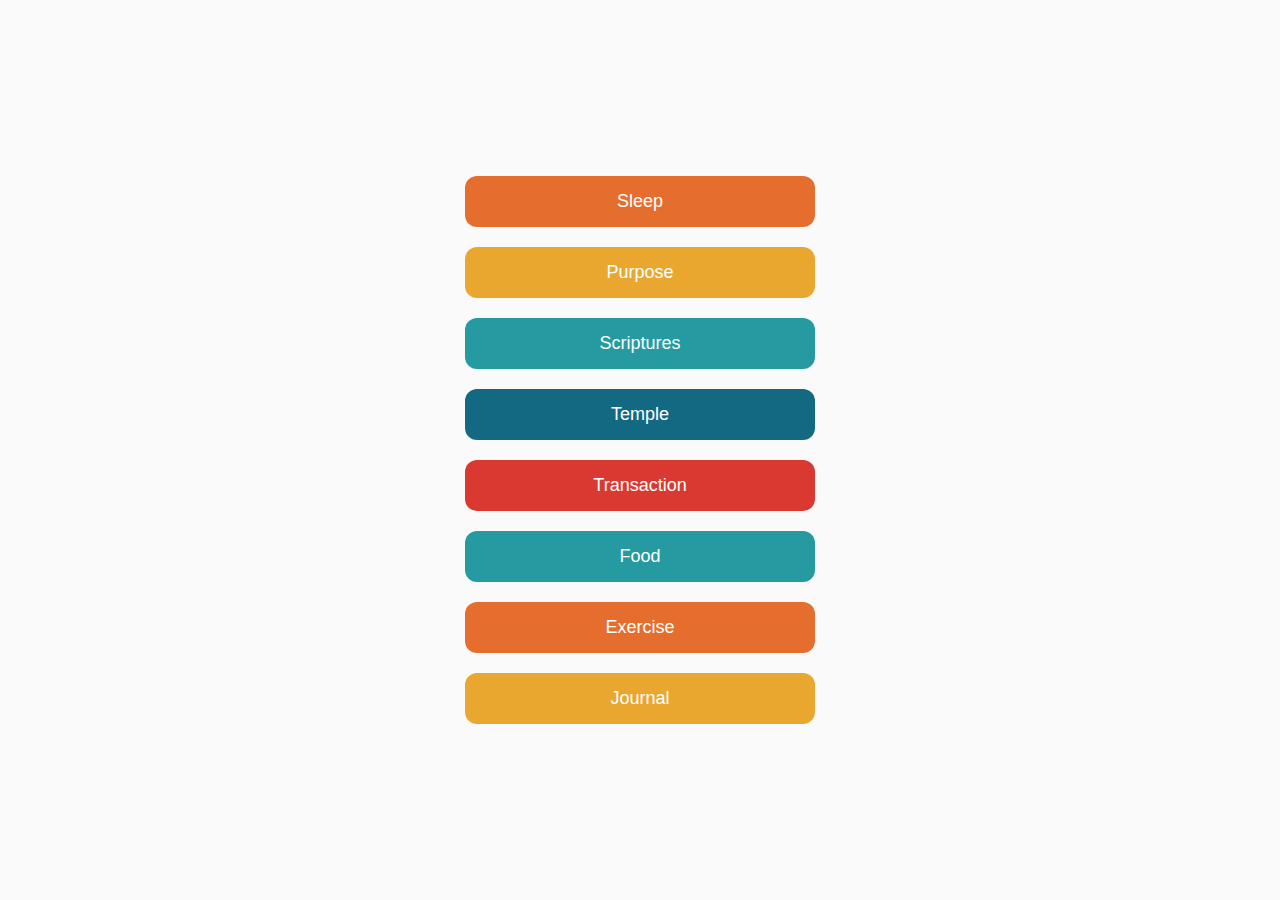
<file: index.html>
<!DOCTYPE html>
<html lang="en">
<head>
    <meta charset="UTF-8">
    <title>Daily Tracker</title>
    <link rel="stylesheet" href="vibrant-retro.css">
</head>
<body>

    <section id="home">
        <button id="Sleep" onclick="location.href='sleep.html'">Sleep</button>
        <button id="Purpose" onclick="location.href='Purpose.html'">Purpose</button>
        <button id="Scriptures" onclick="location.href='scriptures.html'">Scriptures</button>
        <button id="Temple" onclick="location.href='Temple.html'">Temple</button>
        <button id="Transaction" onclick="location.href='transaction.html'">Transaction</button>
        <button id="Food" onclick="location.href='food.html'">Food</button>
        <button id="Exercise" onclick="location.href='exercise.html'">Exercise</button>
        <button id="Journal" onclick="location.href='journal.html'">Journal</button>
    </section>
</body>
</html>
</file>
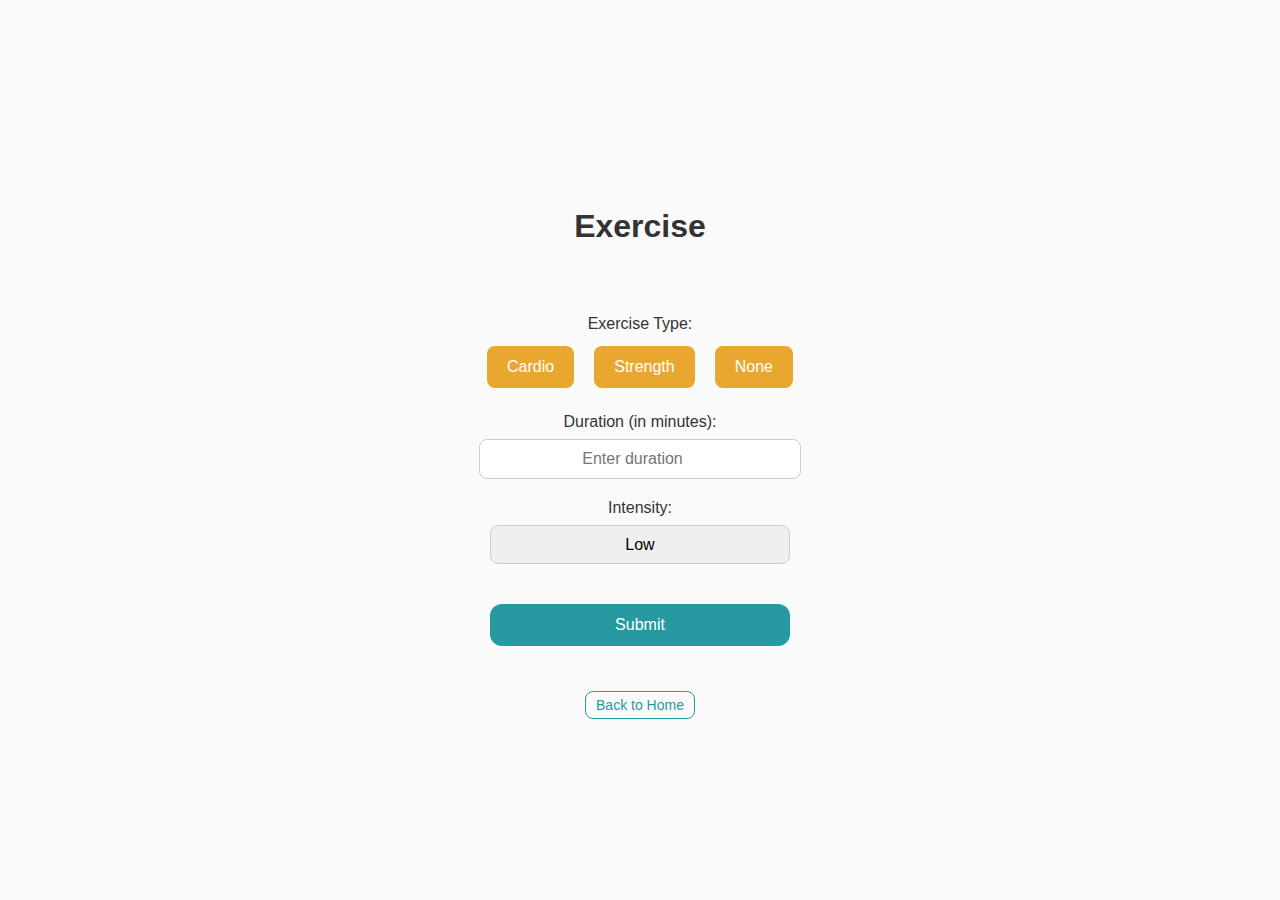
<file: exercise.html>
<!DOCTYPE html>
<html lang="en">
<head>
    <meta charset="UTF-8">
    <title>Exercise</title>
    <link rel="stylesheet" href="vibrant-retro.css">
</head>
<body>
    <header>
        <h1>Exercise</h1>
    </header>

    <section id="exercise">
        <div class="input-group">
            <label for="exercise-type">Exercise Type:</label>
            <div id="exercise-type">
                <button class="exercise-btn" id="cardio-btn" onclick="selectExerciseType('Cardio')">Cardio</button>
                <button class="exercise-btn" id="strength-btn" onclick="selectExerciseType('Strength')">Strength</button>
                <button class="exercise-btn" id="none-btn" onclick="selectExerciseType('None')">None</button>
            </div>
        </div>

        <div class="input-group">
            <label for="duration">Duration (in minutes):</label>
            <input type="number" id="duration" placeholder="Enter duration" min="0">
        </div>

        <div class="input-group">
            <label for="intensity">Intensity:</label>
            <select id="intensity">
                <option>Low</option>
                <option>Medium</option>
                <option>High</option>
            </select>
        </div>

        <button class="submit-btn" onclick="submitExercise()">Submit</button>
    </section>

    <div class="back-home">
        <a href="index.html">Back to Home</a>
    </div>

    <script>
        const scriptURL = 'https://script.google.com/macros/s/AKfycbxAkKYqDOiFt9sICkdNkbvP9QHegiGFI0ho9vjKFtAqjQrVqmrfcePCaiVjvPRtNr-bvQ/exec';

        // Function to select exercise type
        function selectExerciseType(type) {
            document.querySelectorAll('.exercise-btn').forEach(btn => btn.classList.remove('selected'));
            document.getElementById(`${type.toLowerCase()}-btn`).classList.add('selected');
        }

        async function submitExercise() {
            const exerciseType = document.querySelector('.exercise-btn.selected')?.innerText || "None";
            const duration = document.getElementById('duration').value;
            const intensity = document.getElementById('intensity').value;
            const timestamp = new Date().toLocaleString(); // Capture the current date and time
            
            // Validate duration input
            if (!duration || isNaN(duration) || duration <= 0) {
                alert('Please enter a valid duration in minutes.');
                return;
            }

            try {
                const res = await fetch(scriptURL, {
                    method: 'POST',
                    body: JSON.stringify({ action: 'logExerciseData', exerciseType, duration, intensity, timestamp }),
                    headers: { 'Content-Type': 'application/json' }
                });

                const result = await res.json();
                if (result.status === 'success') {
                    alert(`Exercise recorded: ${exerciseType}, ${duration} mins, ${intensity}`);
                } else {
                    alert('Error: Exercise entry could not be recorded. Please try again.');
                }
            } catch (error) {
                console.error('Error:', error);
                alert('Failed to submit data. Check your internet connection or permissions on the Google Apps Script.');
            }
        }
    </script>
</body>
</html>
</file>
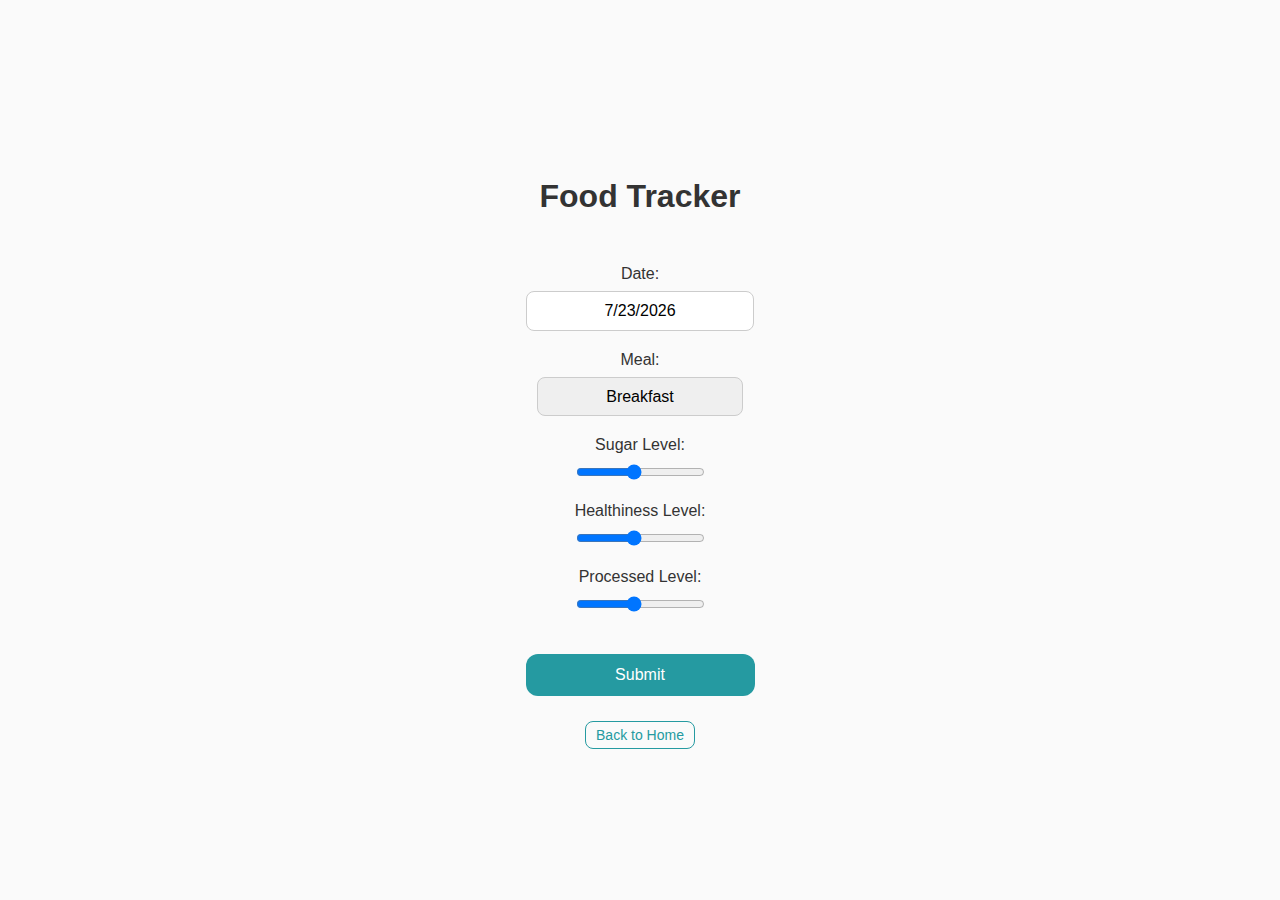
<file: food.html>
<!DOCTYPE html>
<html lang="en">
<head>
    <meta charset="UTF-8">
    <title>Food Tracker</title>
    <link rel="stylesheet" href="vibrant-retro.css">
</head>
<body>
    <header>
        <h1>Food Tracker</h1>
    </header>

    <section id="food-entry">
        <div class="input-group">
            <label for="current-date">Date:</label>
            <input type="text" id="current-date" readonly>
        </div>
        <div class="input-group">
            <label for="meal-select">Meal:</label>
            <select id="meal-select">
                <option>Breakfast</option>
                <option>Lunch</option>
                <option>Dinner</option>
                <option>Snack</option>
            </select>
        </div>
        <div class="input-group">
            <label for="sugar-level">Sugar Level:</label>
            <input type="range" id="sugar-level" min="1" max="10" value="5">
        </div>
        <div class="input-group">
            <label for="healthy-level">Healthiness Level:</label>
            <input type="range" id="healthy-level" min="1" max="10" value="5">
        </div>
        <div class="input-group">
            <label for="processed-level">Processed Level:</label>
            <input type="range" id="processed-level" min="1" max="10" value="5">
        </div>
        <button class="submit-btn" onclick="submitFood()">Submit</button>
    </section>
    <div class="back-home">
        <a href="index.html">Back to Home</a>
    </div>

    <script>
        const scriptURL = 'https://script.google.com/macros/s/AKfycbxAkKYqDOiFt9sICkdNkbvP9QHegiGFI0ho9vjKFtAqjQrVqmrfcePCaiVjvPRtNr-bvQ/exec';

        // Set today's date in the current-date field
        document.addEventListener("DOMContentLoaded", () => {
            const today = new Date();
            const formattedDate = today.toLocaleDateString();
            document.getElementById("current-date").value = formattedDate;
        });

        async function submitFood() {
            const date = document.getElementById('current-date').value;
            const meal = document.getElementById('meal-select').value;
            const sugarLevel = document.getElementById('sugar-level').value;
            const healthiness = document.getElementById('healthy-level').value;
            const processed = document.getElementById('processed-level').value;
            const timestamp = new Date().toLocaleString(); // Capture the current date and time
            
            try {
                const res = await fetch(scriptURL, {
                    method: 'POST',
                    body: JSON.stringify({ action: 'logFoodData', date, meal, sugarLevel, healthiness, processed, timestamp }),
                    headers: { 'Content-Type': 'application/json' }
                });

                const result = await res.json();
                if (result.status === 'success') {
                    alert(`Food entry recorded for ${meal} on ${date}`);
                } else {
                    alert('Error: Food entry could not be recorded. Please try again.');
                }
            } catch (error) {
                console.error('Error:', error);
                alert('Failed to submit data. Check your internet connection or permissions on the Google Apps Script.');
            }
        }
    </script>
</body>
</html>
</file>
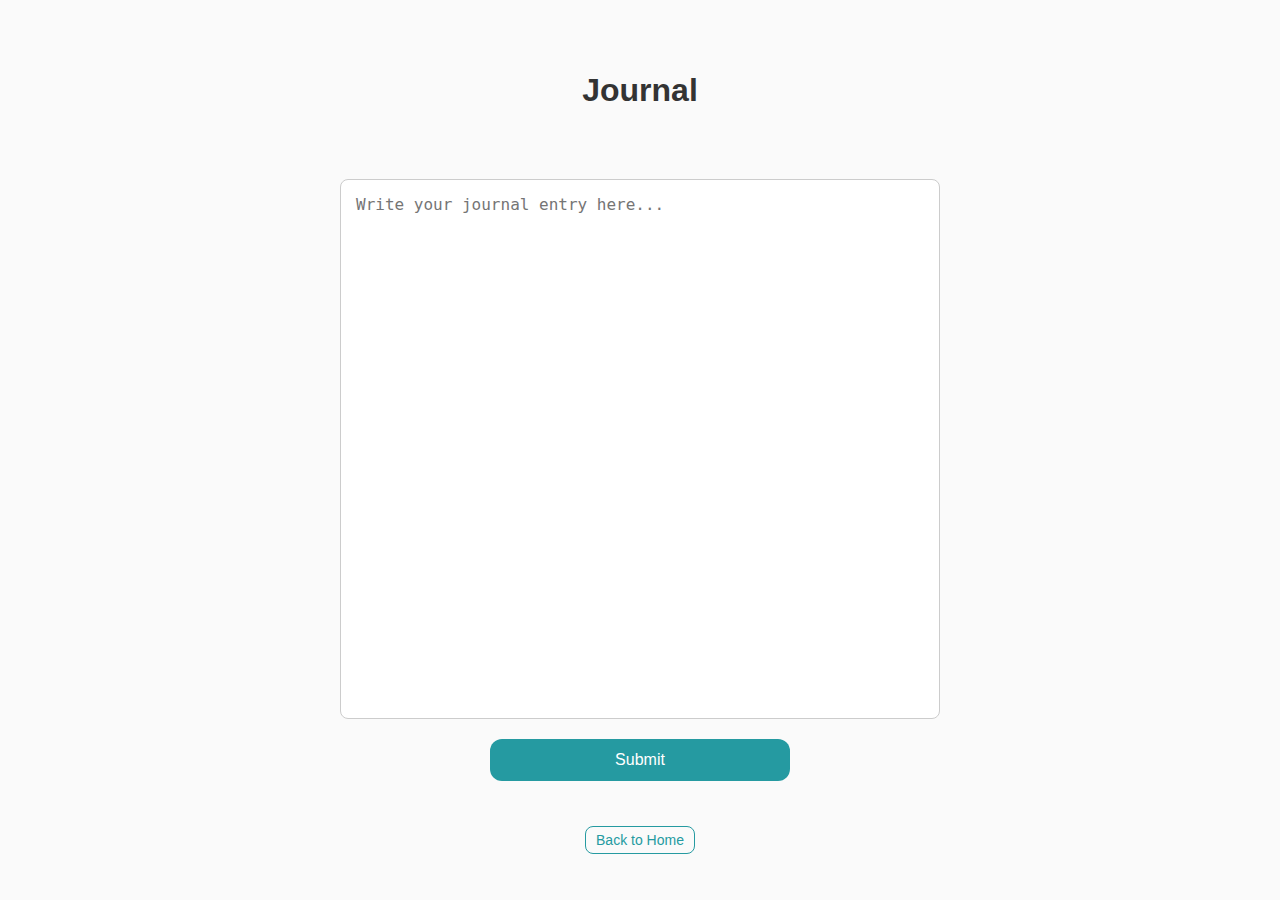
<file: journal.html>
<!DOCTYPE html>
<html lang="en">
<head>
    <meta charset="UTF-8">
    <title>Journal</title>
    <link rel="stylesheet" href="vibrant-retro.css">
</head>
<body>
    <header>
        <h1>Journal</h1>
    </header>

    <section id="journal-section">
        <textarea id="journal-entry" placeholder="Write your journal entry here..."></textarea>
        <button class="submit-btn" onclick="submitJournal()">Submit</button>
    </section>

    <div class="back-home">
        <a href="index.html">Back to Home</a>
    </div>

    <script>
        const scriptURL = 'https://script.google.com/macros/s/AKfycbxAkKYqDOiFt9sICkdNkbvP9QHegiGFI0ho9vjKFtAqjQrVqmrfcePCaiVjvPRtNr-bvQ/exec';

        async function submitJournal() {
            const journalEntry = document.getElementById('journal-entry').value.trim();
            const timestamp = new Date().toLocaleString(); // Capture the current date and time
            
            // Validate journal entry
            if (!journalEntry) {
                alert('Please enter a journal entry before submitting.');
                return;
            }

            try {
                const res = await fetch(scriptURL, {
                    method: 'POST',
                    body: JSON.stringify({ action: 'logJournalEntry', journalEntry, timestamp }),
                    headers: { 'Content-Type': 'application/json' }
                });

                const result = await res.json();
                if (result.status === 'success') {
                    alert('Journal entry recorded');
                    document.getElementById('journal-entry').value = ''; // Clear the textarea after submission
                } else {
                    alert('Error: Journal entry could not be recorded. Please try again.');
                }
            } catch (error) {
                console.error('Error:', error);
                alert('Failed to submit data. Check your internet connection or permissions on the Google Apps Script.');
            }
        }
    </script>
</body>
</html>
</file>
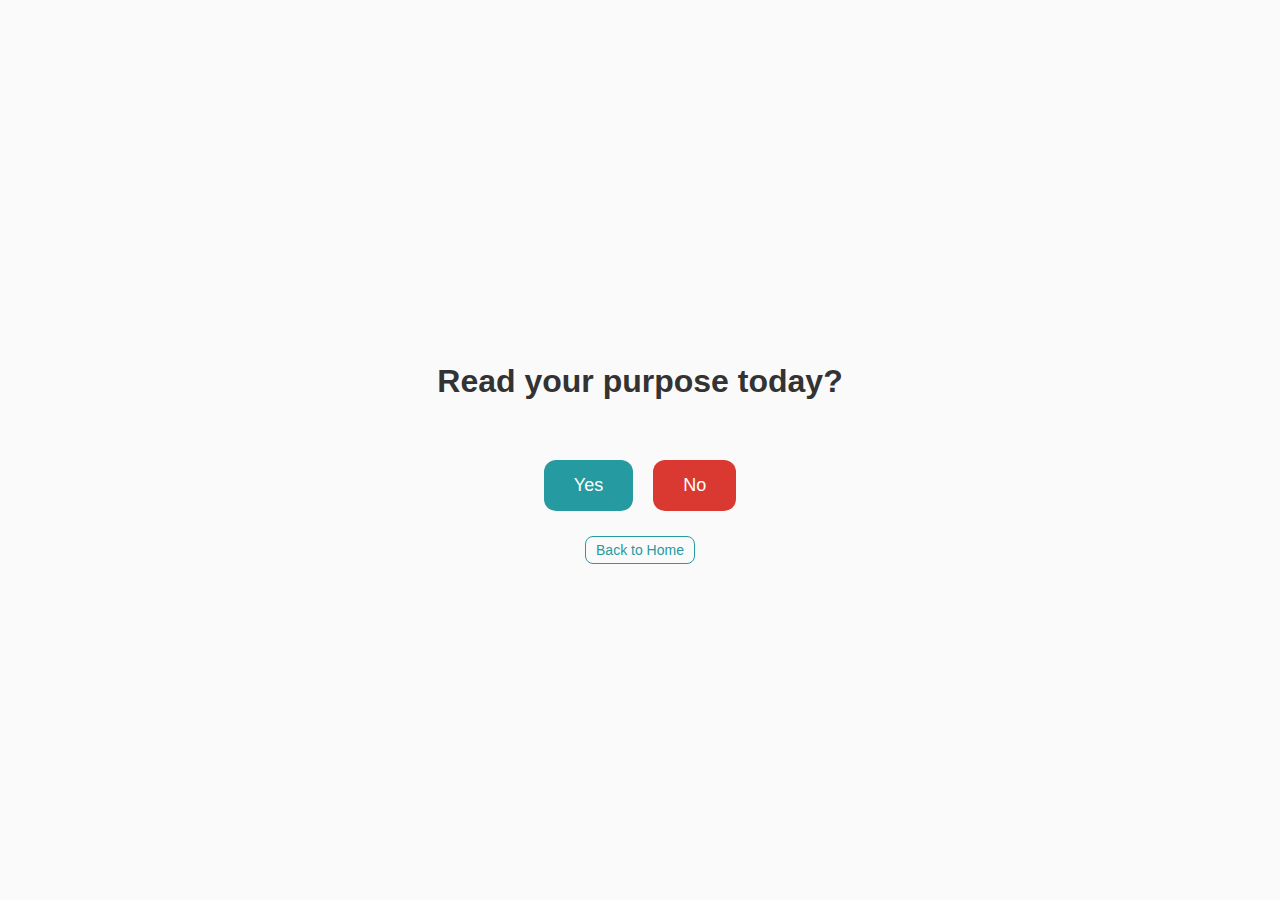
<file: purpose.html>
<!DOCTYPE html>
<html lang="en">
<head>
    <meta charset="UTF-8">
    <title>Purpose Tracker</title>
    <link rel="stylesheet" href="vibrant-retro.css">
</head>
<body>
    <header>
        <h1>Read your purpose today?</h1>
    </header>

    <section id="purpose">
        <button class="yes-btn" onclick="recordResponse('Yes')">Yes</button>
        <button class="no-btn" onclick="recordResponse('No')">No</button>
    </section>
    <div class="back-home">
        <a href="index.html">Back to Home</a>
    </div>

    <script>
        const scriptURL = 'https://script.google.com/macros/s/AKfycbxAkKYqDOiFt9sICkdNkbvP9QHegiGFI0ho9vjKFtAqjQrVqmrfcePCaiVjvPRtNr-bvQ/exec';

        async function recordResponse(response) {
            const timestamp = new Date().toLocaleString(); // Capture the current date and time
            
            try {
                const res = await fetch(scriptURL, {
                    method: 'POST',
                    body: JSON.stringify({ action: 'logPurposeData', response, timestamp }),
                    headers: { 'Content-Type': 'application/json' }
                });
                
                const result = await res.json();
                if (result.status === 'success') {
                    alert(`Response recorded: ${response}`);
                } else {
                    alert('Error: Response could not be recorded. Please try again.');
                }
            } catch (error) {
                console.error('Error:', error);
                alert('Failed to submit data. Check your internet connection or permissions on the Google Apps Script.');
            }
        }
    </script>
</body>
</html>
</file>
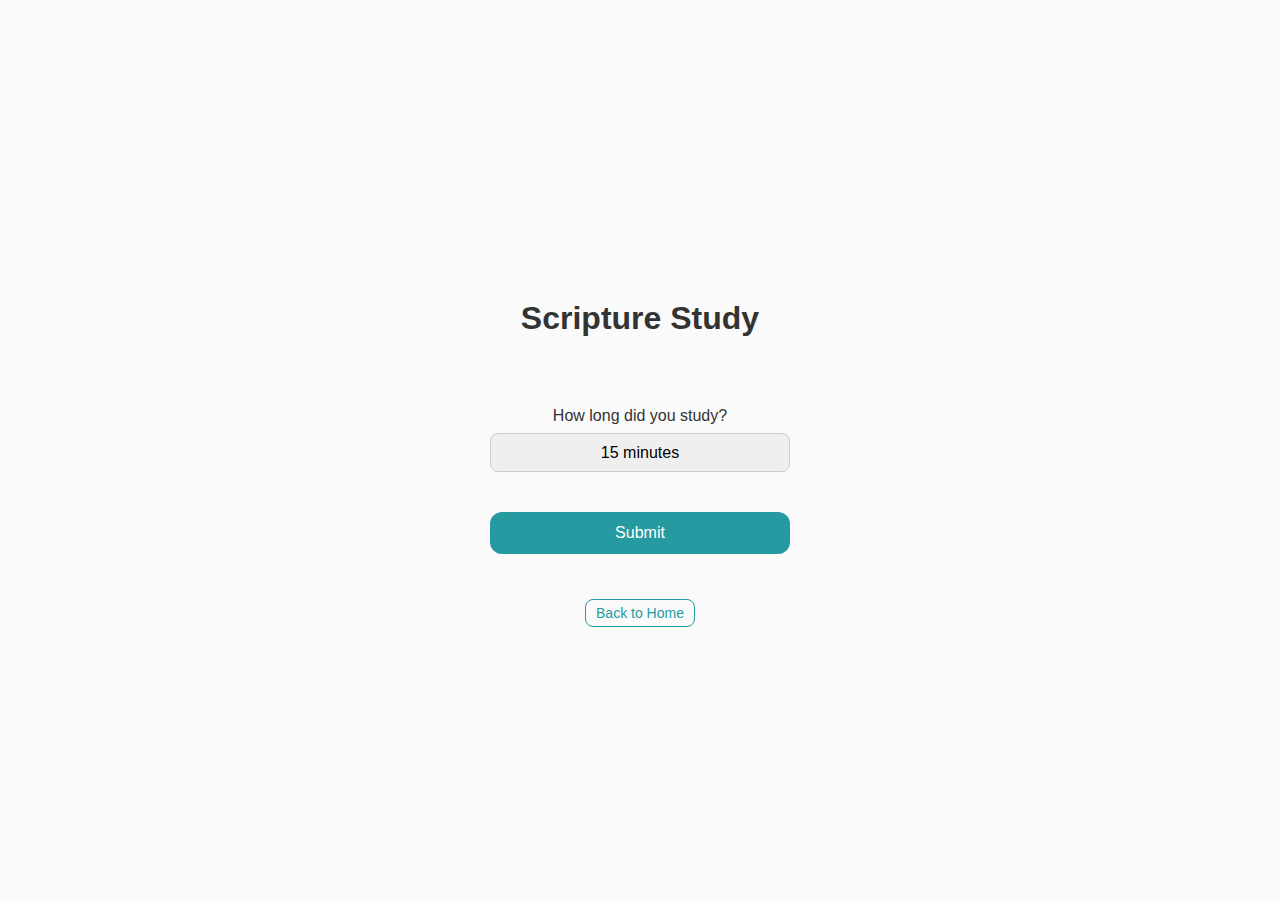
<file: scriptures.html>
<!DOCTYPE html>
<html lang="en">
<head>
    <meta charset="UTF-8">
    <title>Scripture Study Tracker</title>
    <link rel="stylesheet" href="vibrant-retro.css">
</head>
<body>
    <header>
        <h1>Scripture Study</h1>
    </header>

    <section id="study-section">
        <div class="input-group">
            <label for="studyDuration">How long did you study?</label>
            <select id="studyDuration" name="studyDuration">
                <option value="15">15 minutes</option>
                <option value="30">30 minutes</option>
                <option value="45">45 minutes</option>
                <option value="60">60 minutes</option>
            </select>
        </div>
        <button class="submit-btn" onclick="submitStudyTime()">Submit</button>
    </section>
    <div class="back-home">
        <a href="index.html">Back to Home</a>
    </div>
    
    <script>
        const scriptURL = 'https://script.google.com/macros/s/AKfycbxAkKYqDOiFt9sICkdNkbvP9QHegiGFI0ho9vjKFtAqjQrVqmrfcePCaiVjvPRtNr-bvQ/exec';

        async function submitStudyTime() {
            const duration = document.getElementById('studyDuration').value;
            const timestamp = new Date().toLocaleString(); // Capture the current date and time
            
            try {
                const res = await fetch(scriptURL, {
                    method: 'POST',
                    body: JSON.stringify({ action: 'logScriptureStudyData', studyDuration: duration, timestamp }),
                    headers: { 'Content-Type': 'application/json' }
                });
                
                const result = await res.json();
                if (result.status === 'success') {
                    alert(`Study time recorded: ${duration} minutes`);
                } else {
                    alert('Error: Study time could not be recorded. Please try again.');
                }
            } catch (error) {
                console.error('Error:', error);
                alert('Failed to submit data. Check your internet connection or permissions on the Google Apps Script.');
            }
        }
    </script>
</body>
</html>
</file>
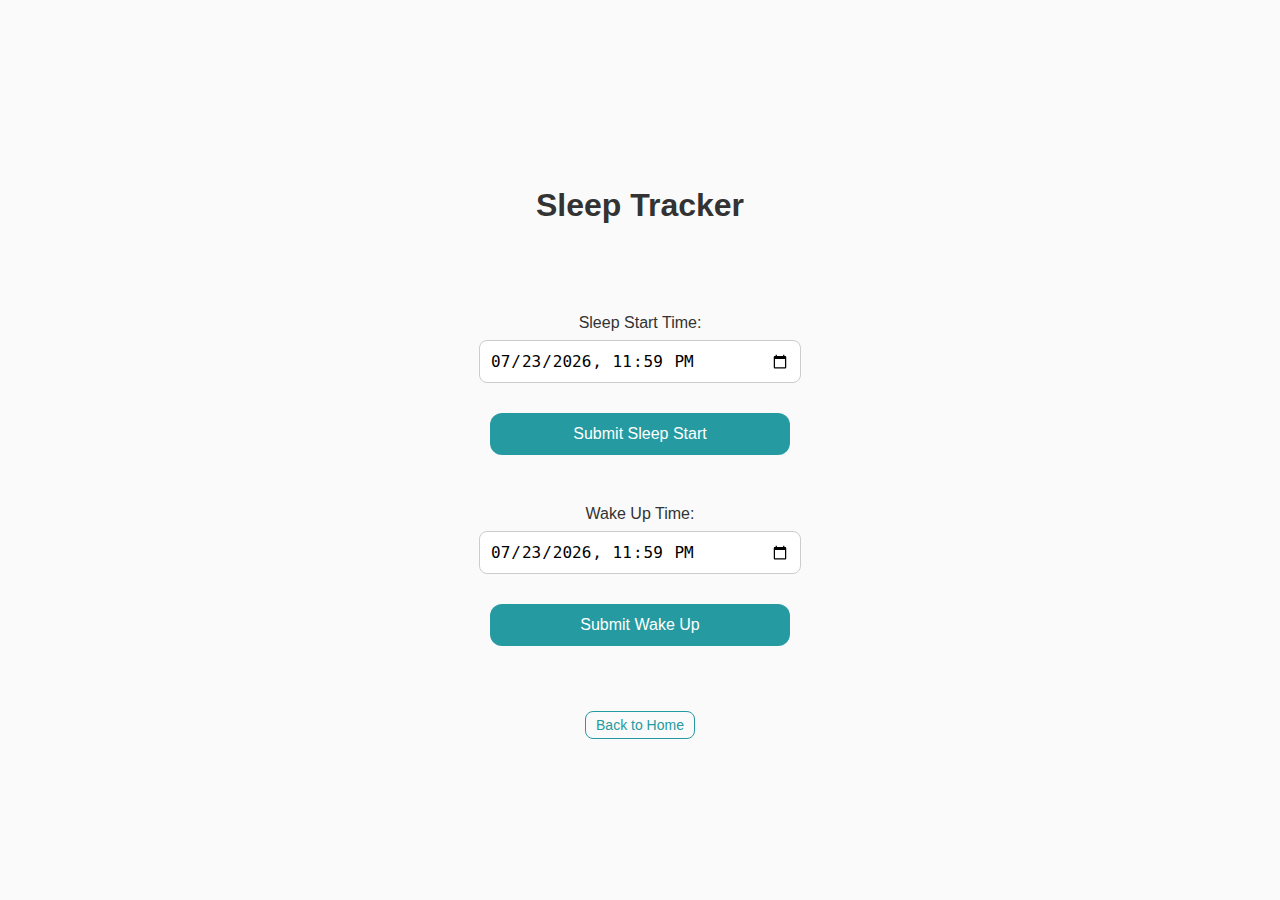
<file: sleep.html>
<!DOCTYPE html>
<html lang="en">
<head>
    <meta charset="UTF-8">
    <title>Sleep Tracker</title>
    <link rel="stylesheet" href="vibrant-retro.css">
</head>
<body>
    <header>
        <h1>Sleep Tracker</h1>
    </header>

    <section id="tracker">
        <div class="entry">
            <label for="sleepStartTime">Sleep Start Time:</label>
            <input type="datetime-local" id="sleepStartTime">
            <button class="submit-btn" onclick="submitTime('sleepStartTime', 'Sleep')">Submit Sleep Start</button>
        </div>

        <div class="entry">
            <label for="wakeUpTime">Wake Up Time:</label>
            <input type="datetime-local" id="wakeUpTime">
            <button class="submit-btn" onclick="submitTime('wakeUpTime', 'WakeUp')">Submit Wake Up</button>
        </div>
    </section>

    <script>
        const scriptURL = 'https://script.google.com/macros/s/AKfycbxAkKYqDOiFt9sICkdNkbvP9QHegiGFI0ho9vjKFtAqjQrVqmrfcePCaiVjvPRtNr-bvQ/exec';

        // Automatically set the current date and time in the datetime-local fields
        function setCurrentDateTime() {
            const now = new Date();

            const year = now.getFullYear();
            const month = String(now.getMonth() + 1).padStart(2, '0'); // Months are 0-indexed
            const day = String(now.getDate()).padStart(2, '0');
            const hours = String(now.getHours()).padStart(2, '0');
            const minutes = String(now.getMinutes()).padStart(2, '0');

            const formattedDateTime = `${year}-${month}-${day}T${hours}:${minutes}`;
            
            document.getElementById('sleepStartTime').value = formattedDateTime;
            document.getElementById('wakeUpTime').value = formattedDateTime;
        }


        // Function to submit either sleep start time or wake up time to the specified sheet
        async function submitTime(inputId, sheetName) {
            const timeValue = document.getElementById(inputId).value;
            const data = {
                action: 'logTimeData',
                timeValue: timeValue,
                sheetName: sheetName
            };

            try {
                const response = await fetch(scriptURL, {
                    method: 'POST',
                    body: JSON.stringify(data),
                    headers: { 'Content-Type': 'application/json' }
                });
                const result = await response.json();
                if (result.status === 'success') {
                    alert(`${inputId === 'sleepStartTime' ? 'Sleep Start' : 'Wake Up'} recorded as: ${timeValue}`);
                } else {
                    alert('There was an error recording your data. Please try again.');
                }
            } catch (error) {
                console.error('Error:', error);
                alert('Failed to submit data. Check your internet connection or permissions on the Google Apps Script.');
            }
        }

        // Initialize the date and time when the page loads
        window.onload = setCurrentDateTime;
    </script>

    <div class="back-home">
        <a href="index.html">Back to Home</a>
    </div>
</body>
</html>
</file>
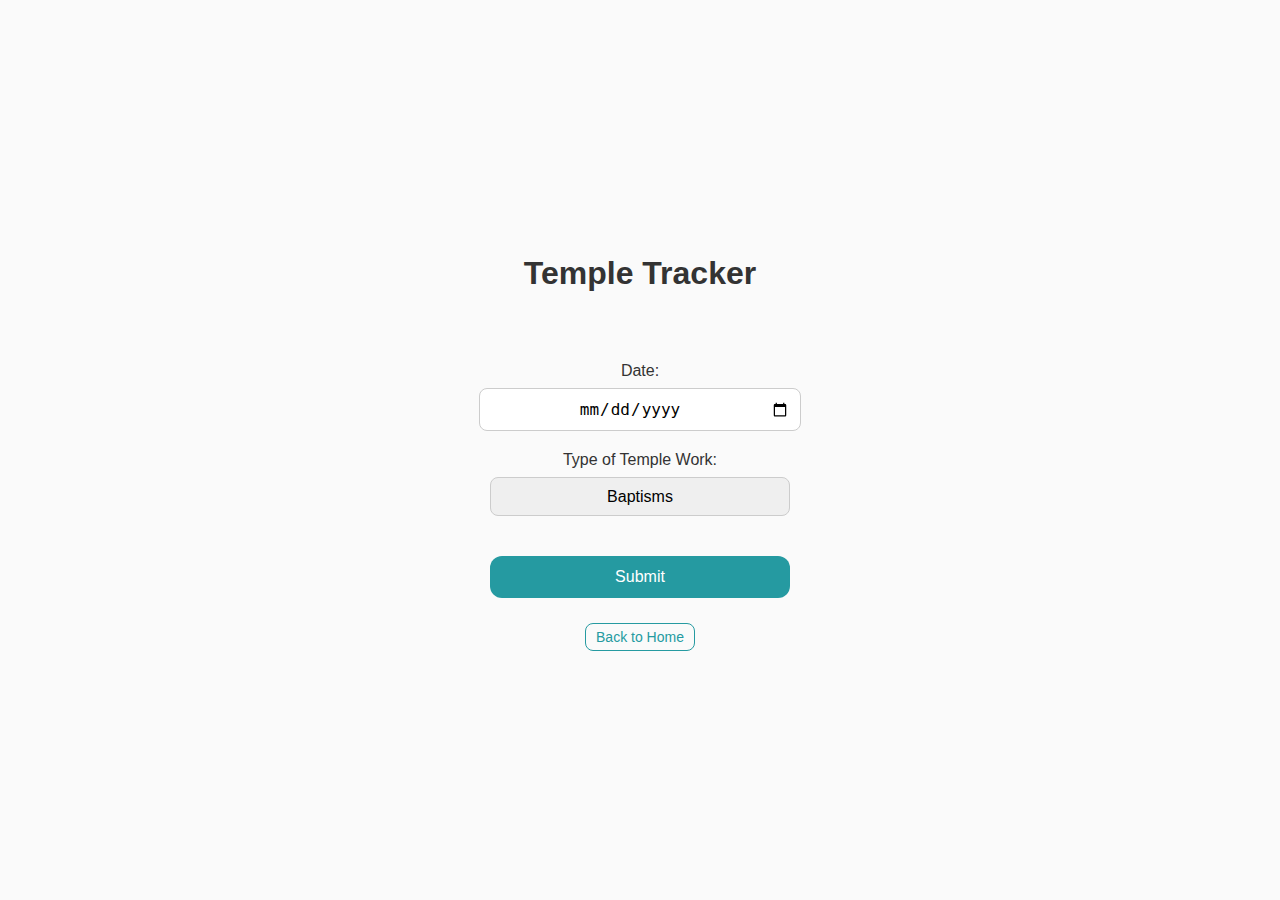
<file: temple.html>
<!DOCTYPE html>
<html lang="en">
<head>
    <meta charset="UTF-8">
    <title>Temple Tracker</title>
    <link rel="stylesheet" href="vibrant-retro.css">
</head>
<body>
    <header>
        <h1>Temple Tracker</h1>
    </header>

    <section id="temple-section">
        <div class="input-group">
            <label for="templeDate">Date:</label>
            <input type="date" id="templeDate">
        </div>
        
        <div class="input-group">
            <label for="templeWork">Type of Temple Work:</label>
            <select id="templeWork" name="templeWork">
                <option value="Baptisms">Baptisms</option>
                <option value="Initiatory">Initiatory</option>
                <option value="Endowment">Endowment</option>
                <option value="Sealings">Sealings</option>
            </select>
        </div>

        <button class="submit-btn" onclick="submitTempleWork()">Submit</button>
        <div class="back-home">
            <a href="index.html">Back to Home</a>
        </div>
    </section>

    <script>
        const scriptURL = 'https://script.google.com/macros/s/AKfycbxAkKYqDOiFt9sICkdNkbvP9QHegiGFI0ho9vjKFtAqjQrVqmrfcePCaiVjvPRtNr-bvQ/exec';

        async function submitTempleWork() {
            const date = document.getElementById('templeDate').value;
            const templeWork = document.getElementById('templeWork').value;
            const timestamp = new Date().toLocaleString(); // Capture the current date and time
            
            if (!date || !templeWork) {
                alert('Please fill in both the date and type of temple work.');
                return;
            }

            try {
                const res = await fetch(scriptURL, {
                    method: 'POST',
                    body: JSON.stringify({ action: 'logTempleData', templeDate: date, templeWork, timestamp }),
                    headers: { 'Content-Type': 'application/json' }
                });
                
                const result = await res.json();
                if (result.status === 'success') {
                    alert(`Temple work recorded for ${date}: ${templeWork}`);
                } else {
                    alert('Error: Temple work could not be recorded. Please try again.');
                }
            } catch (error) {
                console.error('Error:', error);
                alert('Failed to submit data. Check your internet connection or permissions on the Google Apps Script.');
            }
        }
    </script>
</body>
</html>
</file>
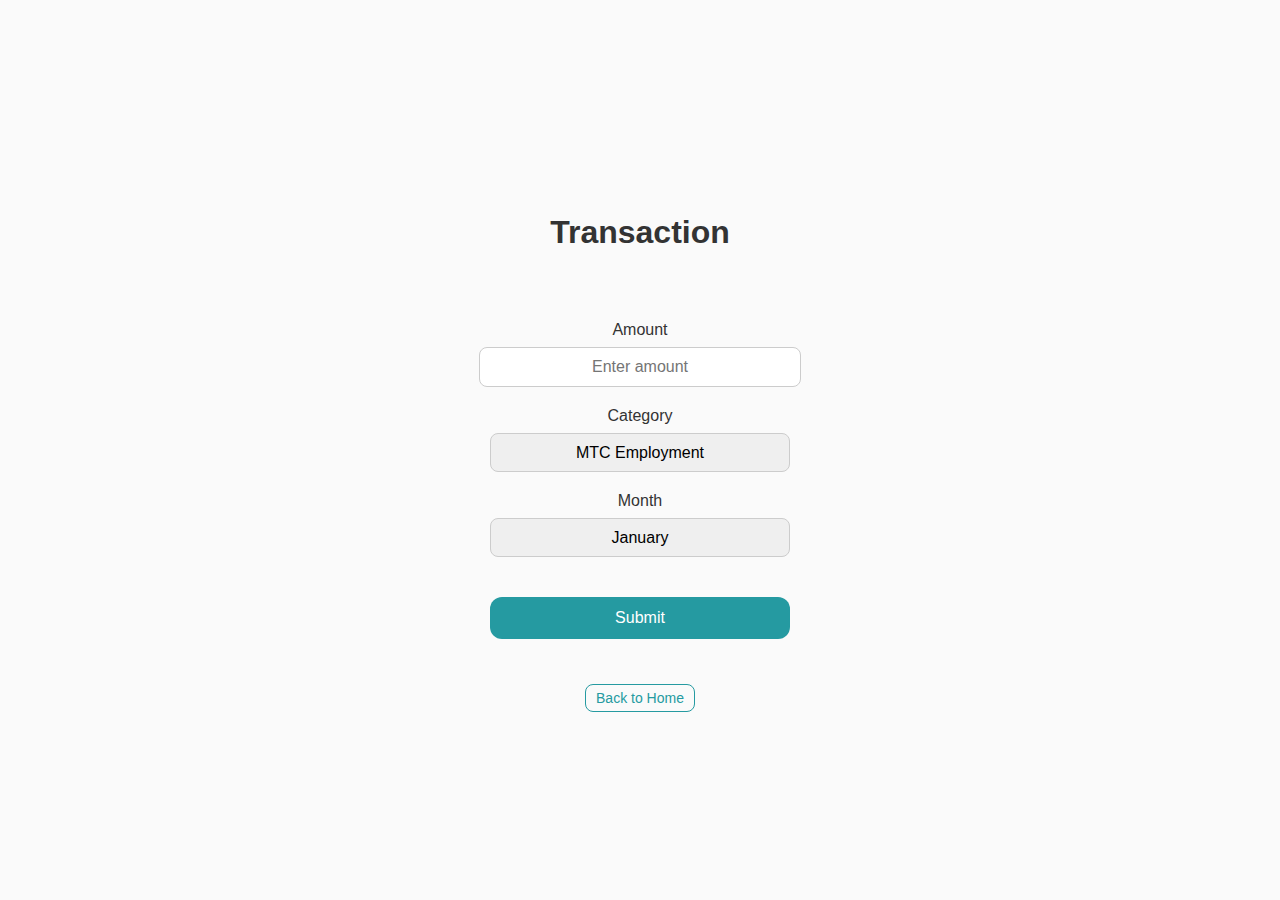
<file: transaction.html>
<!DOCTYPE html>
<html lang="en">
<head>
    <meta charset="UTF-8">
    <title>Transaction</title>
    <link rel="stylesheet" href="vibrant-retro.css">
</head>
<body>
    <header>
        <h1>Transaction</h1>
    </header>

    <section id="transaction-entry">
        <div class="input-group">
            <label for="amount">Amount</label>
            <input type="text" id="amount" placeholder="Enter amount">
        </div>

        <div class="input-group">
            <label for="category">Category</label>
            <select id="category">
                <option>MTC Employment</option>
                <option>Gifts Received</option>
                <option>Other Cashflow</option>
                <option>Tithing</option>
                <option>Rent</option>
                <option>Utilities</option>
                <option>Food</option>
                <option>Tuition</option>
                <option>Books</option>
                <option>Gifts</option>
                <option>Transportation</option>
                <option>Entrepreneurship</option>
                <option>Dates</option>
                <option>Miscellaneous Needs</option>
                <option>Miscellaneous Wants</option>
                <option>Wedding</option>
                <option>Other</option>
            </select>
        </div>

        <div class="input-group">
            <label for="month">Month</label>
            <select id="month">
                <option>January</option>
                <option>February</option>
                <option>March</option>
                <option>April</option>
                <option>May</option>
                <option>June</option>
                <option>July</option>
                <option>August</option>
                <option>September</option>
                <option>October</option>
                <option>November</option>
                <option>December</option>
            </select>
        </div>

        <button class="submit-btn" onclick="submitTransaction()">Submit</button>
    </section>

    <div class="back-home">
        <a href="index.html">Back to Home</a>
    </div>

    <script>
        const scriptURL = 'https://script.google.com/macros/s/AKfycbxAkKYqDOiFt9sICkdNkbvP9QHegiGFI0ho9vjKFtAqjQrVqmrfcePCaiVjvPRtNr-bvQ/exec';

        async function submitTransaction() {
            const amount = document.getElementById('amount').value;
            const category = document.getElementById('category').value;
            const month = document.getElementById('month').value;
            const timestamp = new Date().toLocaleString(); // Capture the current date and time

            // Validate amount input
            if (!amount || isNaN(amount)) {
                alert('Please enter a valid amount.');
                return;
            }

            try {
                const res = await fetch(scriptURL, {
                    method: 'POST',
                    body: JSON.stringify({ action: 'logTransactionData', amount, category, month, timestamp }),
                    headers: { 'Content-Type': 'application/json' }
                });

                const result = await res.json();
                if (result.status === 'success') {
                    alert(`Transaction recorded: ${amount} - ${category} for ${month}`);
                } else {
                    alert('Error: Transaction could not be recorded. Please try again.');
                }
            } catch (error) {
                console.error('Error:', error);
                alert('Failed to submit data. Check your internet connection or permissions on the Google Apps Script.');
            }
        }
    </script>
</body>
</html>
</file>
<file: vibrant-retro.css>
body {
    font-family: 'Verdana', sans-serif;
    background-color: #fafafa;
    color: #333;
    text-align: center;
    display: flex;
    flex-direction: column;
    align-items: center;
    justify-content: center;
    height: 100vh;
    margin: 0;
}

header {
    margin-bottom: 20px;
}

h1 {
    font-size: 2rem;
    color: #333;
    margin-bottom: 30px;
}

#home {
    padding: 20px;
    display: flex;
    flex-direction: column;
    align-items: center;
    width: 100%;
}

button {
    border: none;
    padding: 15px 30px;
    margin: 10px 0;
    font-size: 18px;
    border-radius: 12px;
    width: 90%;
    max-width: 350px;
    color: #fff;
    transition: transform 0.2s ease, background-color 0.3s ease;
    cursor: pointer;
}

button:hover {
    transform: translateY(-3px);
    opacity: 0.9;
}

/* Color styling for each button */
button#WakeUp { background-color: #DA3931; }      /* Vermilion */
button#Sleep { background-color: #E56E2E; }       /* Spanish Orange */
button#Purpose { background-color: #EAA72F; }     /* Honeygold Yellow */
button#Scriptures { background-color: #259AA1; }  /* Dark Cyan */
button#Temple { background-color: #146982; }      /* Cerulean */
button#Transaction { background-color: #DA3931; } /* Vermilion */
button#Food { background-color: #259AA1; }        /* Dark Cyan */
button#Exercise { background-color: #E56E2E; }    /* Spanish Orange */
button#Journal { background-color: #EAA72F; }     /* Honeygold Yellow */


body {
    font-family: 'Verdana', sans-serif;
    background-color: #fafafa;
    color: #333;
    text-align: center;
    display: flex;
    flex-direction: column;
    align-items: center;
    justify-content: center;
    height: 100vh;
    margin: 0;
}

header {
    margin-bottom: 20px;
}

h1 {
    font-size: 2rem;
    color: #333;
}

#tracker {
    padding: 20px;
    display: flex;
    flex-direction: column;
    align-items: center;
    width: 100%;
    max-width: 400px;
}

.entry {
    margin: 20px 0;
    display: flex;
    flex-direction: column;
    align-items: center;
    width: 100%;
}

label {
    font-size: 1rem;
    margin-bottom: 8px;
}

input[type="datetime-local"] {
    padding: 10px;
    font-size: 16px;
    width: 90%;
    max-width: 300px;
    border: 1px solid #ccc;
    border-radius: 8px;
    margin-bottom: 10px;
}

.submit-btn {
    background-color: #259AA1; /* Dark cyan */
    width: 90%;
    max-width: 300px;
    padding: 12px;
    border: none;
    border-radius: 12px;
    color: #fff;
    font-size: 16px;
    cursor: pointer;
    transition: transform 0.2s ease, background-color 0.3s ease;
}

.submit-btn:hover {
    transform: translateY(-3px);
    background-color: #207b86; /* Slightly darker shade on hover */
}

body {
    font-family: 'Verdana', sans-serif;
    background-color: #fafafa;
    color: #333;
    text-align: center;
    display: flex;
    flex-direction: column;
    align-items: center;
    justify-content: center;
    height: 100vh;
    margin: 0;
}

header {
    margin-bottom: 20px;
}

h1 {
    font-size: 1.5rem;
    color: #333;
    margin-bottom: 30px;
}

#purpose {
    display: flex;
    gap: 20px;
}

button {
    border: none;
    padding: 15px 30px;
    font-size: 18px;
    border-radius: 12px;
    color: #fff;
    cursor: pointer;
    transition: transform 0.2s ease, background-color 0.3s ease;
}

.yes-btn {
    background-color: #259AA1; /* Dark cyan */
}

.yes-btn:hover {
    background-color: #207b86; /* Slightly darker shade on hover */
    transform: translateY(-3px);
}

.no-btn {
    background-color: #DA3931; /* Vermilion */
}

.no-btn:hover {
    background-color: #b22c25; /* Slightly darker shade on hover */
    transform: translateY(-3px);
}

body {
    font-family: 'Verdana', sans-serif;
    background-color: #fafafa;
    color: #333;
    text-align: center;
    display: flex;
    flex-direction: column;
    align-items: center;
    justify-content: center;
    height: 100vh;
    margin: 0;
}

header {
    margin-bottom: 20px;
}

h1 {
    font-size: 2rem;
    color: #333;
}

#study-section {
    padding: 20px;
    display: flex;
    flex-direction: column;
    align-items: center;
    width: 100%;
    max-width: 400px;
}

.input-group {
    margin-bottom: 20px;
    width: 100%;
    display: flex;
    flex-direction: column;
    align-items: center;
}

label {
    font-size: 1rem;
    margin-bottom: 8px;
}

select {
    padding: 10px;
    font-size: 16px;
    width: 90%;
    max-width: 300px;
    border: 1px solid #ccc;
    border-radius: 8px;
    text-align: center;
    appearance: none;
}

.submit-btn {
    background-color: #259AA1; /* Dark cyan */
    width: 90%;
    max-width: 300px;
    padding: 12px;
    border: none;
    border-radius: 12px;
    color: #fff;
    font-size: 16px;
    cursor: pointer;
    transition: transform 0.2s ease, background-color 0.3s ease;
}

.submit-btn:hover {
    transform: translateY(-3px);
    background-color: #207b86; /* Slightly darker shade on hover */
}


/*temple css*/

body {
    font-family: 'Verdana', sans-serif;
    background-color: #fafafa;
    color: #333;
    text-align: center;
    display: flex;
    flex-direction: column;
    align-items: center;
    justify-content: center;
    height: 100vh;
    margin: 0;
}

header {
    margin-bottom: 20px;
}

h1 {
    font-size: 2rem;
    color: #333;
}

#temple-section {
    padding: 20px;
    display: flex;
    flex-direction: column;
    align-items: center;
    width: 100%;
    max-width: 400px;
}

.input-group {
    margin-bottom: 20px;
    width: 100%;
    display: flex;
    flex-direction: column;
    align-items: center;
}

label {
    font-size: 1rem;
    margin-bottom: 8px;
}

input[type="date"],
select {
    padding: 10px;
    font-size: 16px;
    width: 90%;
    max-width: 300px;
    border: 1px solid #ccc;
    border-radius: 8px;
    text-align: center;
    appearance: none;
}

.submit-btn {
    background-color: #259AA1; /* Dark cyan */
    width: 90%;
    max-width: 300px;
    padding: 12px;
    border: none;
    border-radius: 12px;
    color: #fff;
    font-size: 16px;
    cursor: pointer;
    transition: transform 0.2s ease, background-color 0.3s ease;
}

.submit-btn:hover {
    transform: translateY(-3px);
    background-color: #207b86; /* Slightly darker shade on hover */
}

/*Transaction button*/

body {
    font-family: 'Verdana', sans-serif;
    background-color: #fafafa;
    color: #333;
    text-align: center;
    display: flex;
    flex-direction: column;
    align-items: center;
    justify-content: center;
    height: 100vh;
    margin: 0;
}

header {
    margin-bottom: 20px;
}

h1 {
    font-size: 2rem;
    color: #333;
}

#transaction-entry {
    padding: 20px;
    display: flex;
    flex-direction: column;
    align-items: center;
    width: 100%;
    max-width: 400px;
}

.input-group {
    margin-bottom: 20px;
    width: 100%;
    display: flex;
    flex-direction: column;
    align-items: center;
}

label {
    font-size: 1rem;
    margin-bottom: 8px;
}

input[type="text"], select {
    padding: 10px;
    font-size: 16px;
    width: 90%;
    max-width: 300px;
    border: 1px solid #ccc;
    border-radius: 8px;
    text-align: center;
    appearance: none;
}

.submit-btn {
    background-color: #259AA1; /* Dark cyan */
    width: 90%;
    max-width: 300px;
    padding: 12px;
    border: none;
    border-radius: 12px;
    color: #fff;
    font-size: 16px;
    cursor: pointer;
    transition: transform 0.2s ease, background-color 0.3s ease;
}

.submit-btn:hover {
    transform: translateY(-3px);
    background-color: #207b86; /* Slightly darker shade on hover */
}

.back-home {
    margin-top: 20px;
    text-align: center;
}

.back-home a {
    text-decoration: none;
    color: #259AA1; /* Dark cyan color */
    font-size: 14px;
    padding: 5px 10px;
    border: 1px solid #259AA1;
    border-radius: 8px;
    transition: background-color 0.3s ease, color 0.3s ease;
}

.back-home a:hover {
    background-color: #259AA1;
    color: #fff;
}

/*Exercise*/

body {
    font-family: 'Verdana', sans-serif;
    background-color: #fafafa;
    color: #333;
    text-align: center;
    display: flex;
    flex-direction: column;
    align-items: center;
    justify-content: center;
    height: 100vh;
    margin: 0;
}

header {
    margin-bottom: 20px;
}

h1 {
    font-size: 2rem;
    color: #333;
}

#exercise {
    padding: 20px;
    display: flex;
    flex-direction: column;
    align-items: center;
    width: 100%;
    max-width: 400px;
}

.input-group {
    margin-bottom: 20px;
    width: 100%;
    display: flex;
    flex-direction: column;
    align-items: center;
}

label {
    font-size: 1rem;
    margin-bottom: 8px;
}

button.exercise-btn {
    background-color: #EAA72F; /* Default color */
    color: #fff;
    padding: 12px 20px;
    margin: 5px;
    border: none;
    border-radius: 8px;
    font-size: 16px;
    cursor: pointer;
    transition: background-color 0.3s ease;
}

button.exercise-btn.selected {
    background-color: #259AA1; /* Active color */
}

#exercise-type {
    display: flex;
    justify-content: center;
    gap: 10px;
}

input[type="number"],
select {
    padding: 10px;
    font-size: 16px;
    width: 90%;
    max-width: 300px;
    border: 1px solid #ccc;
    border-radius: 8px;
    text-align: center;
    appearance: none;
}

.submit-btn {
    background-color: #259AA1; /* Dark cyan */
    width: 90%;
    max-width: 300px;
    padding: 12px;
    border: none;
    border-radius: 12px;
    color: #fff;
    font-size: 16px;
    cursor: pointer;
    transition: transform 0.2s ease, background-color 0.3s ease;
}

.submit-btn:hover {
    transform: translateY(-3px);
    background-color: #207b86; /* Slightly darker shade on hover */
}

.back-home {
    margin-top: 20px;
    text-align: center;
}

.back-home a {
    text-decoration: none;
    color: #259AA1; /* Dark cyan color */
    font-size: 14px;
    padding: 5px 10px;
    border: 1px solid #259AA1;
    border-radius: 8px;
    transition: background-color 0.3s ease, color 0.3s ease;
}

.back-home a:hover {
    background-color: #259AA1;
    color: #fff;
}

/*Journal*/

body {
    font-family: 'Verdana', sans-serif;
    background-color: #fafafa;
    color: #333;
    text-align: center;
    display: flex;
    flex-direction: column;
    align-items: center;
    justify-content: center;
    height: 100vh;
    margin: 0;
}

header {
    margin-bottom: 20px;
}

h1 {
    font-size: 2rem;
    color: #333;
}

#journal-section {
    display: flex;
    flex-direction: column;
    align-items: center;
    width: 100%;
    max-width: 600px;
    padding: 20px;
}

#journal-entry {
    width: 100%;
    height: 60vh;
    padding: 15px;
    font-size: 16px;
    border: 1px solid #ccc;
    border-radius: 8px;
    resize: none;
    box-sizing: border-box;
}

.submit-btn {
    background-color: #259AA1; /* Dark cyan */
    width: 100%;
    max-width: 300px;
    padding: 12px;
    margin-top: 20px;
    border: none;
    border-radius: 12px;
    color: #fff;
    font-size: 16px;
    cursor: pointer;
    transition: transform 0.2s ease, background-color 0.3s ease;
}

.submit-btn:hover {
    transform: translateY(-3px);
    background-color: #207b86; /* Slightly darker shade on hover */
}

.back-home {
    margin-top: 20px;
    text-align: center;
}

.back-home a {
    text-decoration: none;
    color: #259AA1; /* Dark cyan color */
    font-size: 14px;
    padding: 5px 10px;
    border: 1px solid #259AA1;
    border-radius: 8px;
    transition: background-color 0.3s ease, color 0.3s ease;
}

.back-home a:hover {
    background-color: #259AA1;
    color: #fff;
}
</file>
